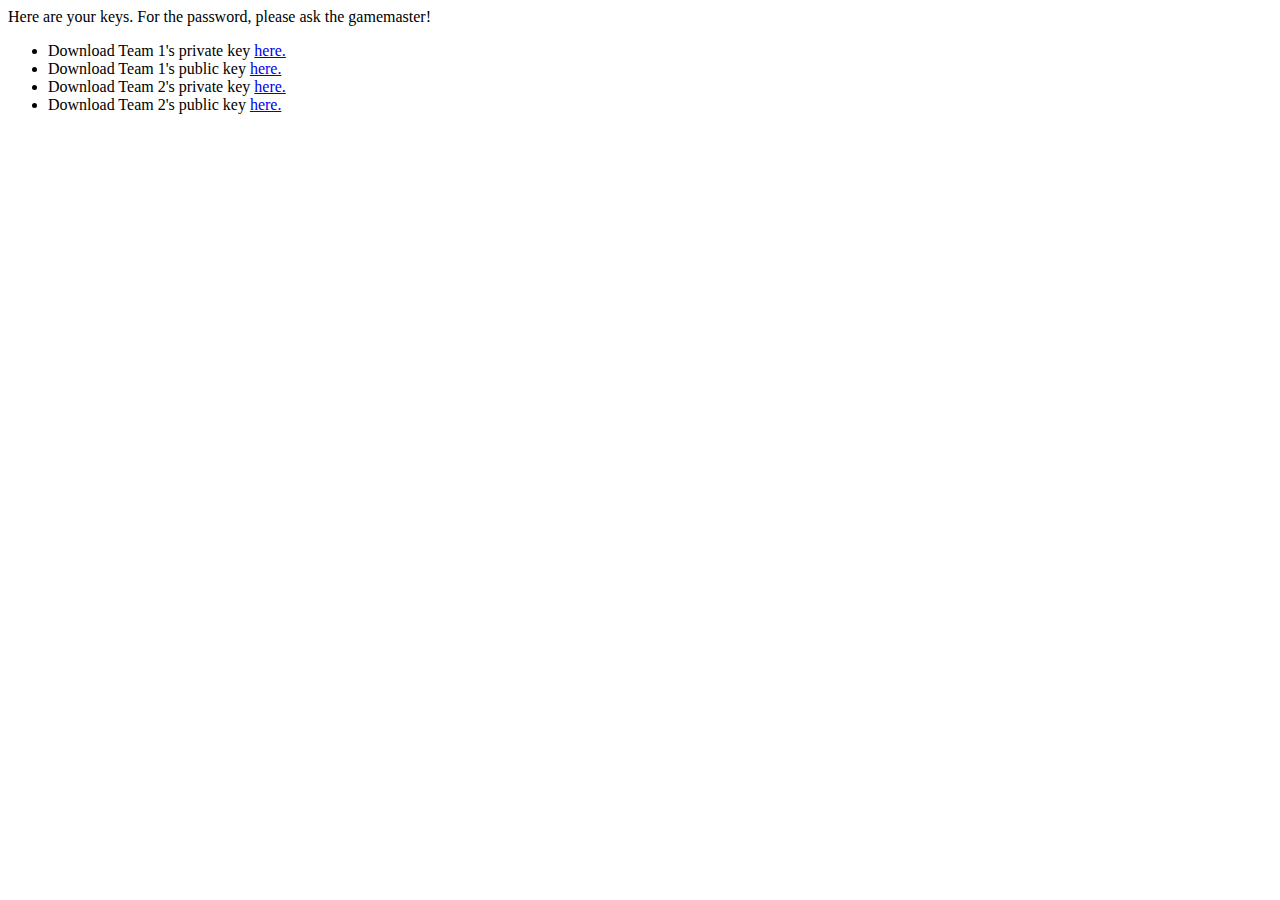
<file: template/koth_sb/appcode/template/keys/index.html>
<html>
    Here are your keys. For the password, please ask the gamemaster!
    <ul>
        <li>Download Team 1's private key <a href="./team1-key.7z">here.</a></li>
        <li>Download Team 1's public key <a href="./team1-key.pub">here.</a></li>
        <li>Download Team 2's private key <a href="./team2-key.7z">here.</a></li>
        <li>Download Team 2's public key <a href="./team2-key.pub">here.</a></li>
    </ul>
</html>
</file>
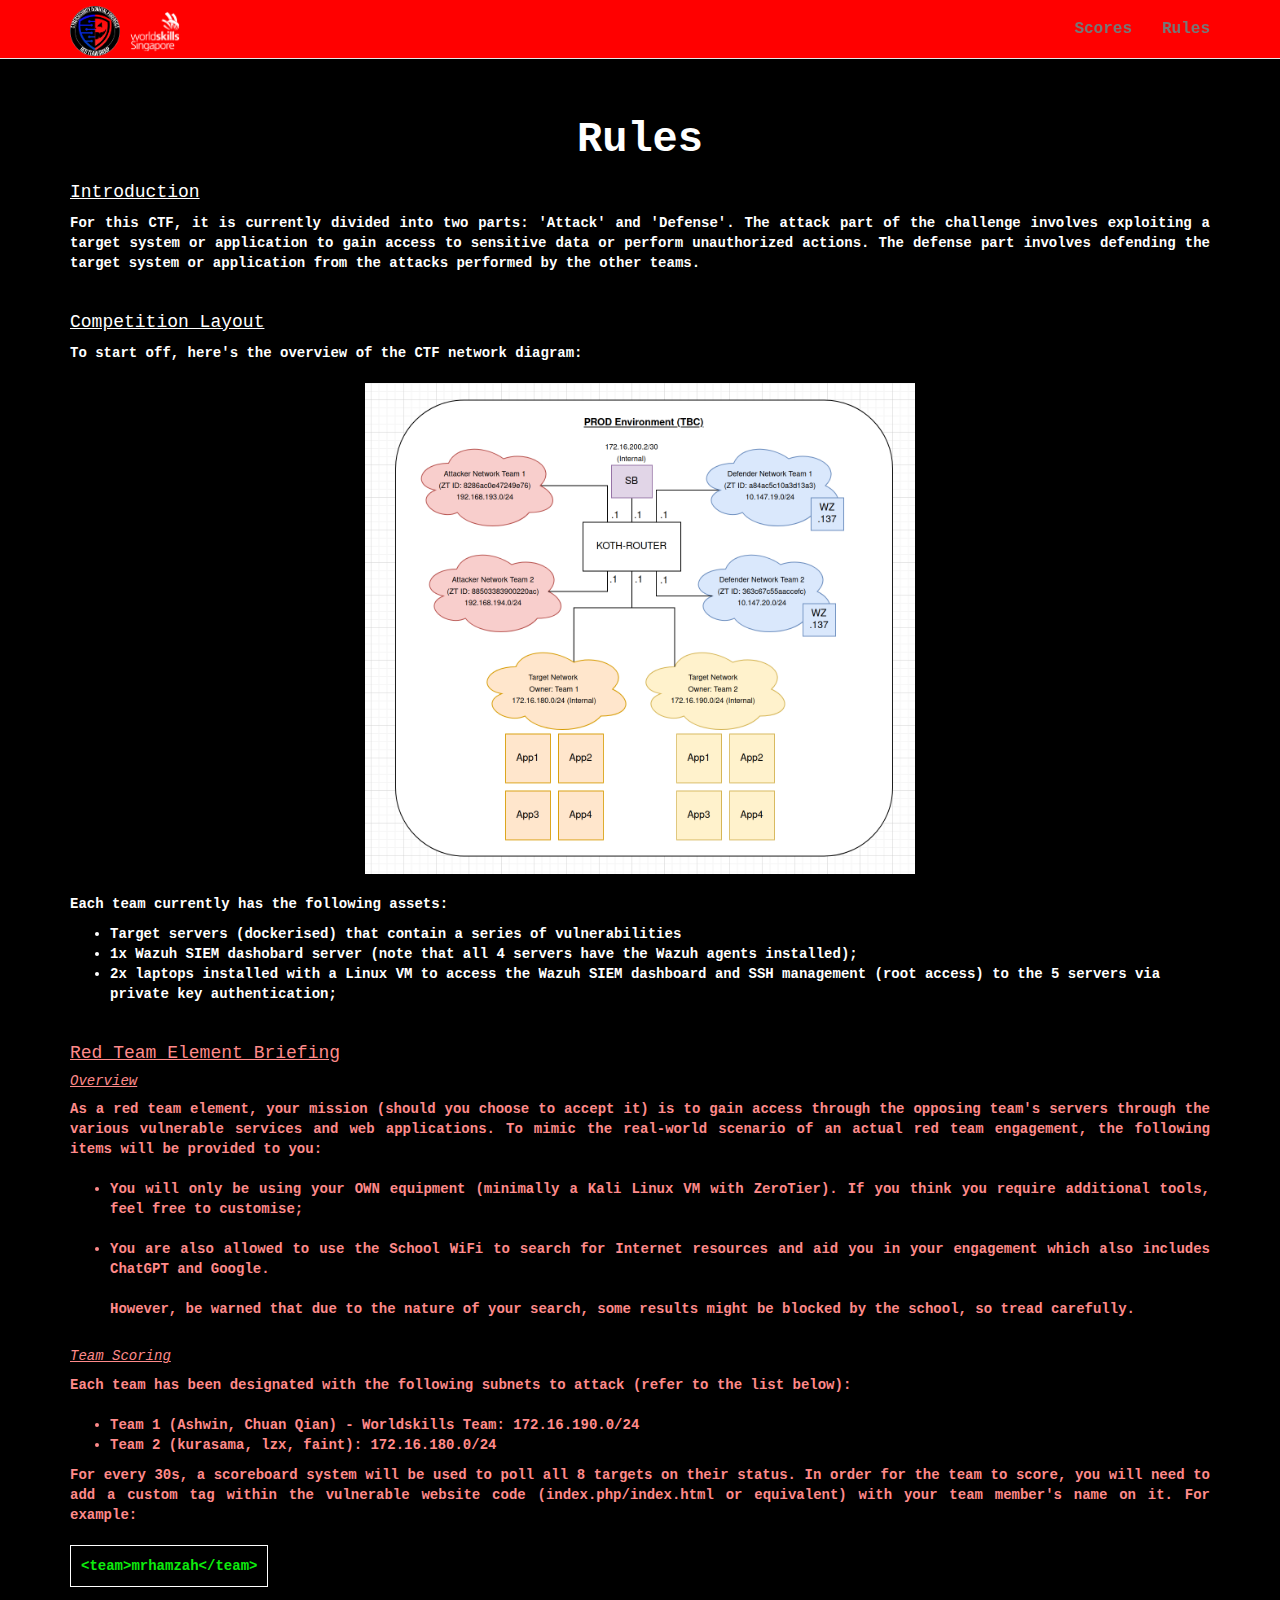
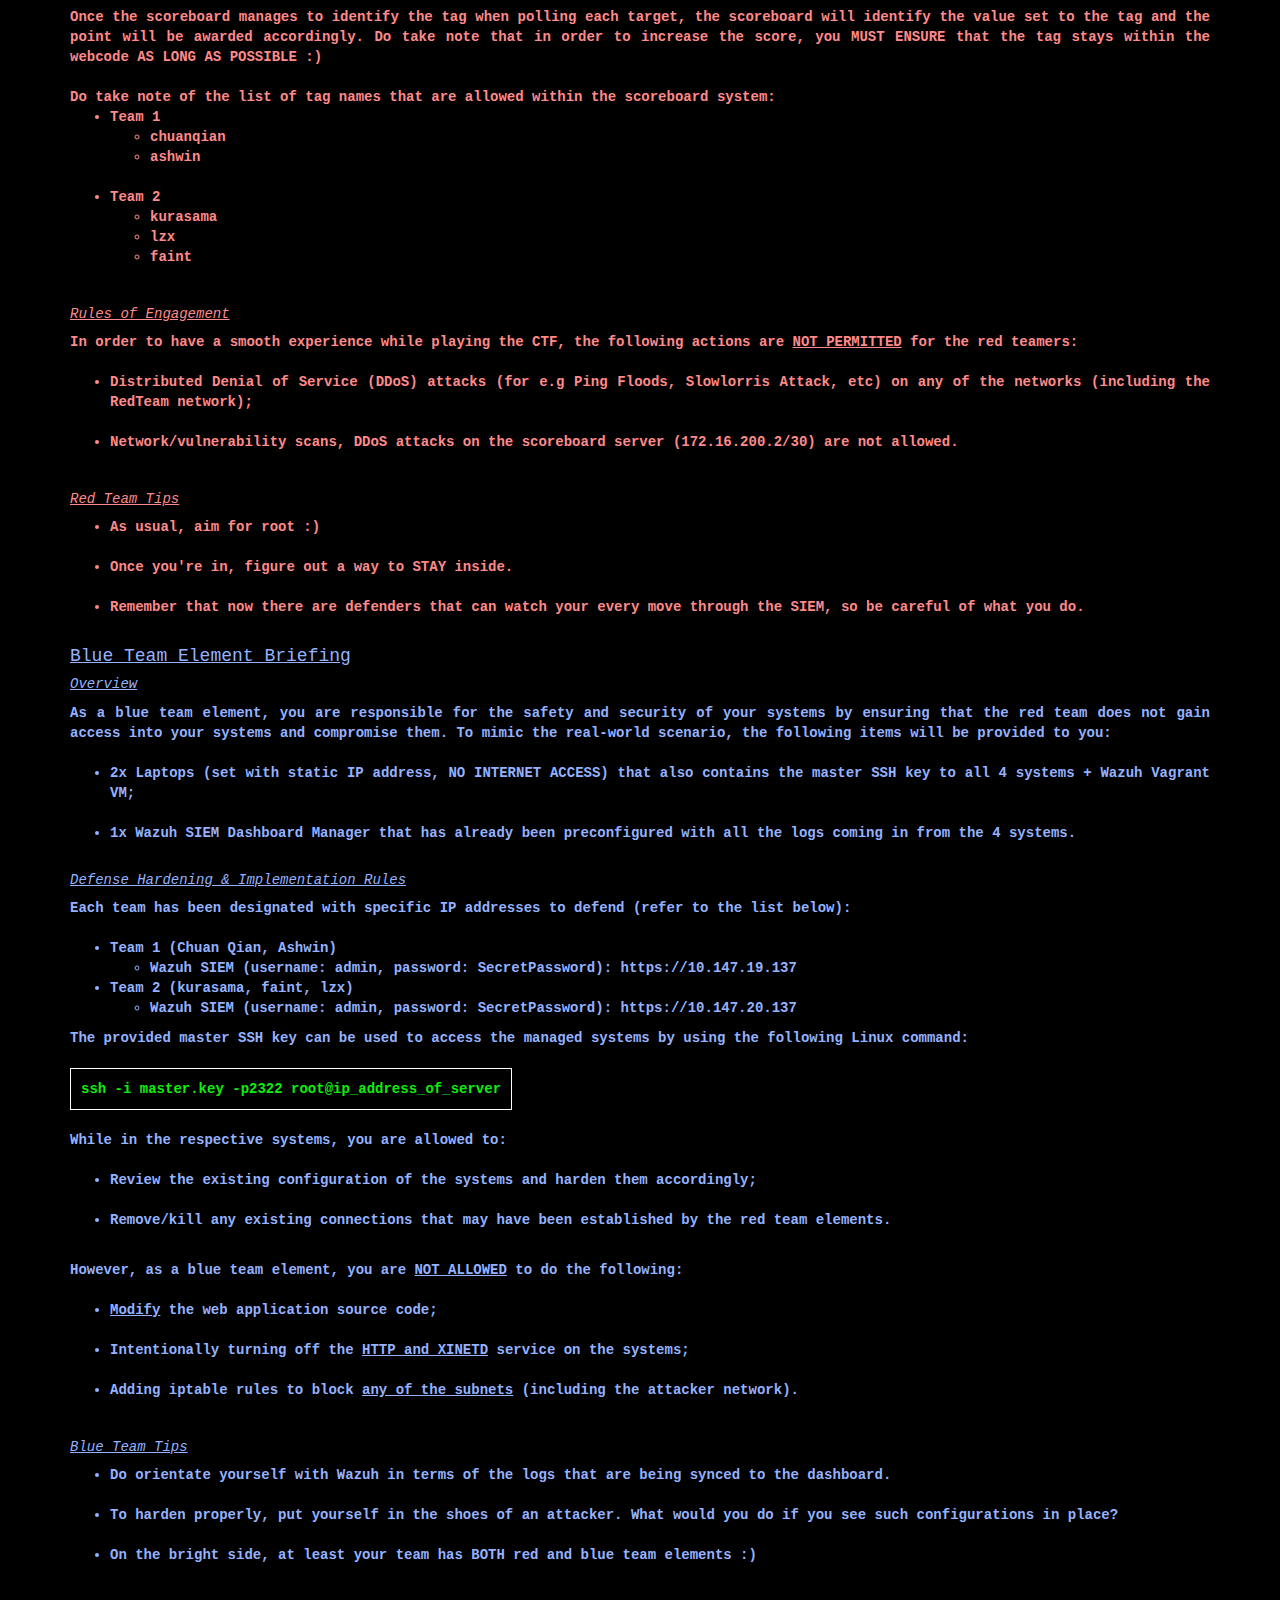
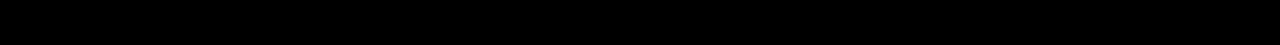
<file: template/koth_sb/appcode/template/rules.html>
<html>

<head>
	<meta http-equiv="Content-Language" content="en-us">
	<meta http-equiv="Content-Type" content="text/html; charset=windows-1252">
	<meta http-equiv="refresh" content="30" />
	<title>WSS Day 3 CTF</title>
	<!-- Bootstrap Core CSS -->
	<link href="css/bootstrap.min.css" rel="stylesheet">

	<!-- Custom CSS -->
	<link href="css/propane.css" rel="stylesheet">

	<link href="font-awesome/css/font-awesome.min.css" rel="stylesheet" type="text/css">
	<link href="https://fonts.googleapis.com/css?family=Lato:300,400,700,300italic,400italic,700italic" rel="stylesheet" type="text/css">

	<!-- HTML5 Shim and Respond.js IE8 support of HTML5 elements and media queries -->
	<!-- WARNING: Respond.js doesn't work if you view the page via file:// -->
	<!--[if lt IE 9]>
			<script src="https://oss.maxcdn.com/libs/html5shiv/3.7.0/html5shiv.js"></script>
			<script src="https://oss.maxcdn.com/libs/respond.js/1.4.2/respond.min.js"></script>
	<![endif]-->
</head>
<body>
	<!-- Navigation -->
	<nav class="navbar navbar-default navbar-fixed-top topnav" role="navigation">
		<div class="container topnav">
			<!-- Brand and toggle get grouped for better mobile display -->
			<div class="navbar-header">
				<button type="button" class="navbar-toggle" data-toggle="collapse" data-target="#bs-example-navbar-collapse-1">
	                    <span class="sr-only">Toggle navigation</span>
	                    <span class="icon-bar"></span>
	                    <span class="icon-bar"></span>
	                    <span class="icon-bar"></span>
	                </button>
				<a class="navbar-brand topnav" href="#">
					<div class="icon-div-1">
					<img src="./images/cdf-redteam.png" width="50px" height="50px" class="img-responsive">
					</div>
					<div class="icon-div-1">
						<img src="./images/logo-wss.png" width="50px" height="50px" class="img-responsive">
						</div>
				</a>
			</div>
			<!-- Collect the nav links, forms, and other content for toggling -->
			<div class="collapse navbar-collapse" id="bs-example-navbar-collapse-1">
				<ul class="nav navbar-nav navbar-right">
					<li>
						<a href="index.html">Scores</a>
					</li>
					<li>
						<a href="rules.html">Rules</a>
					</li>
				</ul>
			</div>
			<!-- /.navbar-collapse -->
		</div>
		<!-- /.container -->
	</nav>


	<div class="intro-header">
		<div class="container">
			<div class="row">
				<div class="col-lg-12">
					<div class="intro-message">
						<h1>Rules</h1>
					</div>
				</div>
			</div>
			
			<b><u><h4>Introduction</h4></u></b>
			<p align="justify">
			For this CTF, it is currently divided into two parts: 'Attack' and 'Defense'. The attack part of the challenge involves exploiting a target system or application to gain access to sensitive data or perform unauthorized actions. The defense part involves defending the target system or application from the attacks performed by the other teams.
			</p>
			<br>
			<b><u><h4>Competition Layout</h4></u></b>
			<p align="justify">
			To start off, here's the overview of the CTF network diagram:<br><br>
			<img src="./images/koth-ctf-netdiagram.png" width="550px" height="770px" class="img-responsive center-block">
			<br>
			Each team currently has the following assets:
			<br>
			<ul>
				<li>Target servers (dockerised) that contain a series of vulnerabilities</li>
				<li>1x Wazuh SIEM dashobard server (note that all 4 servers have the Wazuh agents installed);</li>
				<li>2x laptops installed with a Linux VM to access the Wazuh SIEM dashboard and SSH management (root access) to the 5 servers via private key authentication; </li>
			</ul>
			<br>
			<div class="red-team-briefing">
			<b><u><h4>Red Team Element Briefing</h4></u></b>
			<h5><u><i>Overview</i></u></h5>
			<p align="justify"></p>
			As a red team element, your mission (should you choose to accept it) is to gain access through the opposing team's servers through the various vulnerable services and web applications. To mimic the real-world scenario of an actual red team engagement, the following items will be provided to you:
			<br><br>
			<ul>
				<li>You will only be using your OWN equipment (minimally a Kali Linux VM with ZeroTier). If you think you require additional tools, feel free to customise;</li><br>
				<li>You are also allowed to use the School WiFi to search for Internet resources and aid you in your engagement which also includes ChatGPT and Google. <br><br>However, be warned that due to the nature of your search, some results might be blocked by the school, so tread carefully.</li><br>
			</ul>
			<h5><i><u>Team Scoring</u></i></h5>
			Each team has been designated with the following subnets to attack (refer to the list below):<br><br>
			<ul>
				<li>Team 1 (Ashwin, Chuan Qian) - Worldskills Team: 172.16.190.0/24</li>
				<li>Team 2 (kurasama, lzx, faint): 172.16.180.0/24</li>
			</ul>
			For every 30s, a scoreboard system will be used to poll all 8 targets on their status. In order for the team to score, you will need to add a custom tag within the vulnerable website code (index.php/index.html or equivalent) with your team member's name on it. For example:
			<br>
			<br>
			<div class="codeblock">
			&lt;team&gt;mrhamzah&lt;/team&gt;
			</div>
			<br>
			<br>
			Once the scoreboard manages to identify the tag when polling each target, the scoreboard will identify the value set to the tag and the point will be awarded accordingly. Do take note that in order to increase the score, you MUST ENSURE that the tag stays within the webcode AS LONG AS POSSIBLE :)
			<br>
			<br>Do take note of the list of tag names that are allowed within the scoreboard system:<br>
			<ul>
				<li>Team 1</li>
				<ul>
					<li>chuanqian</li>
					<li>ashwin</li>
				</ul><br>
				<li>Team 2</li>
				<ul>
					<li>kurasama</li>
					<li>lzx</li>
					<li>faint</li>
				</ul>
			</ul>
			<br>
			<h5><i><u>Rules of Engagement</u></i></h5>
			In order to have a smooth experience while playing the CTF, the following actions are <b><u>NOT PERMITTED</u></b> for the red teamers:<br><br>
			<ul>
				<li>Distributed Denial of Service (DDoS) attacks (for e.g Ping Floods, Slowlorris Attack, etc) on any of the networks (including the RedTeam network);</li><br>
				<li> Network/vulnerability scans, DDoS attacks on the scoreboard server (172.16.200.2/30) are not allowed.</li>
			</ul>
			</p>
			<br>
			<h5><i><u>Red Team Tips</u></i></h5>
			<ul>
				<li>As usual, aim for root :)</li><br>
				<li>Once you're in, figure out a way to STAY inside.</li><br>
				<li>Remember that now there are defenders that can watch your every move through the SIEM, so be careful of what you do.</li><br>
			</ul>
		</div>

			<div class="blue-team-briefing">
			<b><u><h4>Blue Team Element Briefing</h4></u></b>
			<p align="justify">
			<h5><u><i>Overview</i></u></h5>
			As a blue team element, you are responsible for the safety and security of your systems by ensuring that the red team does not gain access into your systems and compromise them. To mimic the real-world scenario, the following items will be provided to you:
			<ul><br>
				<li>2x Laptops (set with static IP address, NO INTERNET ACCESS) that also contains the master SSH key to all 4 systems + Wazuh Vagrant VM;</li><br>
				<li>1x Wazuh SIEM Dashboard Manager that has already been preconfigured with all the logs coming in from the 4 systems.</li><br>
			</ul>
			<h5><u><i>Defense Hardening & Implementation Rules</i></u></h5>
			Each team has been designated with specific IP addresses to defend (refer to the list below):<br><br>
			<ul>
				<li>Team 1 (Chuan Qian, Ashwin)
					<ul>
						<li>Wazuh SIEM (username: admin, password: SecretPassword): https://10.147.19.137</li>
					</ul>
				</li>
				<li>Team 2 (kurasama, faint, lzx)
					<ul>
						<li>Wazuh SIEM (username: admin, password: SecretPassword): https://10.147.20.137</li>
					</ul>
				</li>
			</ul>
			The provided master SSH key can be used to access the managed systems by using the following Linux command:
			<br><br>
			<div class="codeblock">
				ssh -i master.key -p2322 root@ip_address_of_server
			</div>
			<br><br>
			While in the respective systems, you are allowed to:
			<ul><br>
				<li>Review the existing configuration of the systems and harden them accordingly; </li><br>
				<li>Remove/kill any existing connections that may have been established by the red team elements. </li><br>
			</ul>
			However, as a blue team element, you are <b><u>NOT ALLOWED</u></b> to do the following:
			<ul><br>
				<li><b><u>Modify</u></b> the web application source code;</li><br>
				<li>Intentionally turning off the <b><u>HTTP and XINETD</u></b> service on the systems;</li><br>
				<li>Adding iptable rules to block <b><u>any of the subnets</u></b> (including the attacker network).</li>
			</ul>
			<br>
		<h5><i><u>Blue Team Tips</u></i></h5>
		<ul>
			<li>Do orientate yourself with Wazuh in terms of the logs that are being synced to the dashboard.</li><br>
			<li>To harden properly, put yourself in the shoes of an attacker. What would you do if you see such configurations in place?</li><br>
			<li>On the bright side, at least your team has BOTH red and blue team elements :)</li><br>
		</ul>
			</p>
			
		</div>

		</div>

	</div>

	<!-- jQuery -->
	<script src="js/jquery.js"></script>

	<!-- Bootstrap Core JavaScript -->
	<script src="js/bootstrap.min.js"></script>


</body>

</html>
</file>
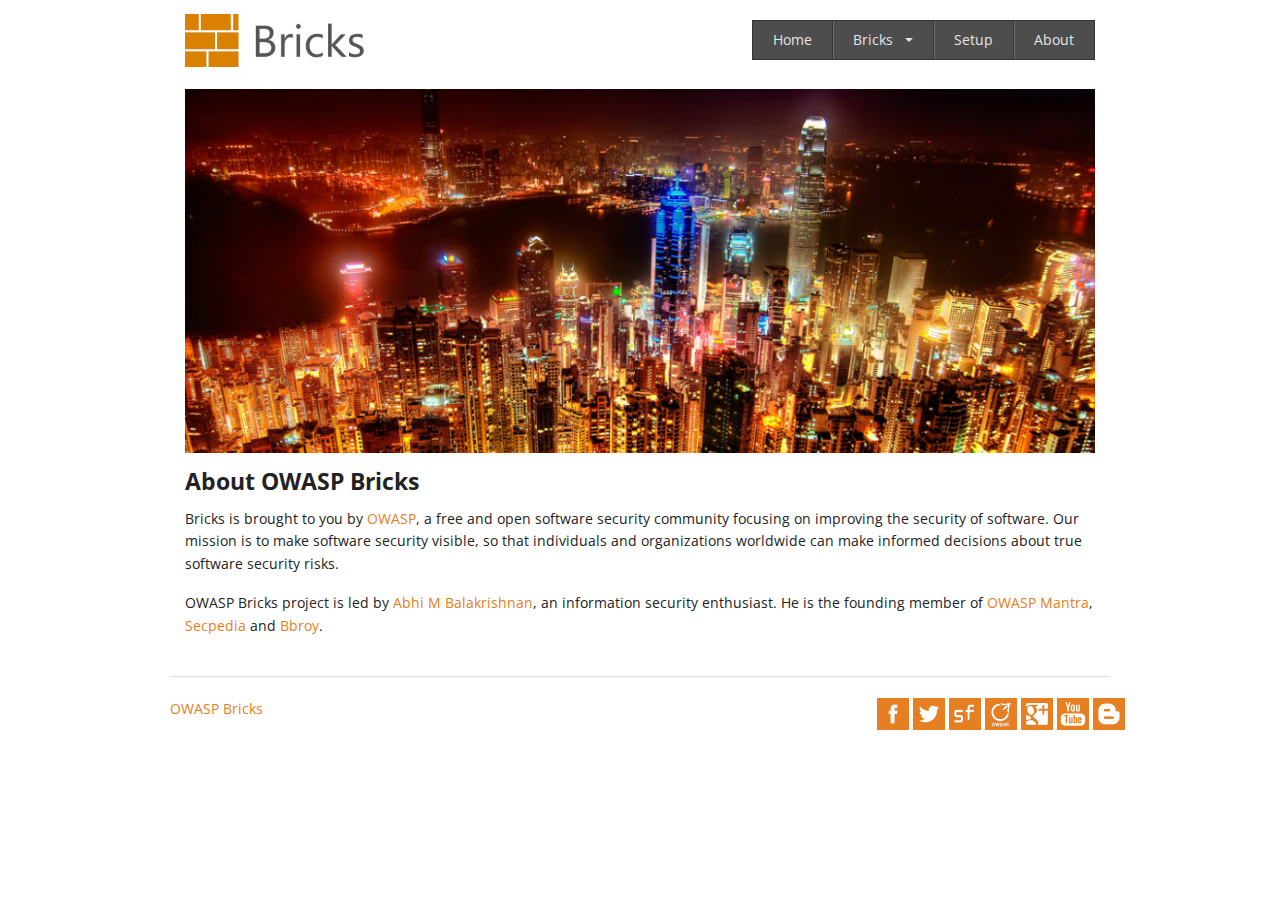
<file: template/assets/targets/example/appcode/bricks/about.html>
<!DOCTYPE html>
<!--[if lt IE 7]> <html class="no-js lt-ie9 lt-ie8 lt-ie7" lang="en"> <![endif]-->
<!--[if IE 7]>    <html class="no-js lt-ie9 lt-ie8" lang="en"> <![endif]-->
<!--[if IE 8]>    <html class="no-js lt-ie9" lang="en"> <![endif]-->
<!--[if gt IE 8]><!--> <html class="no-js" lang="en"> <!--<![endif]-->
<head>
  <meta charset="utf-8" />
  <meta name="viewport" content="width=device-width" />
  <title>About OWASP Bricks</title>  
  <!-- Included CSS Files (Uncompressed) -->
  <!--
  <link rel="stylesheet" href="stylesheets/foundation.css">
  -->  
  <!-- Included CSS Files (Compressed) -->
  <link rel="stylesheet" href="stylesheets/foundation.min.css">
  <link rel="icon" href="favicon.ico" type="image/x-icon">
  <link rel="stylesheet" href="stylesheets/app.css">
  <script src="javascripts/modernizr.foundation.js"></script>
  <!-- IE Fix for HTML5 Tags -->
  <!--[if lt IE 9]>
    <script src="http://html5shiv.googlecode.com/svn/trunk/html5.js"></script>
  <![endif]-->
<link href='http://fonts.googleapis.com/css?family=Open+Sans' rel='stylesheet' type='text/css'></head>
<body>
  <!-- Header and Nav -->

  <div class="row">
    <div class="three columns">
      <h1><a href="index.php"><img src="images/bricks.jpg" /></a></h1>
    </div>
    <div class="nine columns">
      <ul class="nav-bar right">
        <li><a href="index.php">Home</a></li>
		<li class="has-flyout">
			<a href="bricks.html">Bricks</a>
			<a href="bricks.html" class="flyout-toggle"><span> </span></a>
			<ul class="flyout">
			<li><a href="login-pages.html">Login pages</a></li>
			<li><a href="file-upload-pages.html">File Upload pages</a></li>
			<li><a href="content-pages.html">Content pages</a></li>
			</ul>
		</li>
        <li><a href="config/">Setup</a></li>
        <li><a href="about.html">About</a></li>
      </ul>
    </div>
  </div>

  
  
  <div class="row">
    <div class="twelve columns">
      <a href="http://www.flickr.com/photos/sprengben/4315145017/" target="_blank"><img src="images/123.png" /></a>
    </div>
  </div>
  
  
  <!-- End Header and Nav -->
  <div class="row"> 
  <div class="twelve columns">
  <h4>About OWASP Bricks</h4>
  <p>
Bricks is brought to you by <a href="https://www.owasp.org/" target="_blank">OWASP</a>, a free and open software security community focusing on improving the security of software. Our mission is to make software security visible, so that individuals and organizations worldwide can make informed decisions about true software security risks.<br/>
  </p>
  <p>OWASP Bricks project is led by <a href="https://plus.google.com/101236313192640343154?rel=author" target="_blank">Abhi M Balakrishnan</a>, an information security enthusiast. He is the founding member of <a href="http://www.getmantra.com/" target="_blank">OWASP Mantra</a>, <a href="http://secpedia.net/wiki/Main_Page" target="_blank">Secpedia</a> and <a href="http://www.bbroy.com/" target="_blank">Bbroy</a>.
  
  </p>
	</div>
  
  <!-- Footer -->

  <footer class="row">
    <div class="twelve columns">
      <hr />
      <div class="row">
        <div class="six columns">
          <p><a href="http://sechow.com/bricks/" target="_blank">OWASP Bricks</p>
        </div>
        <div class="right">
           <a href="http://www.facebook.com/OWASPBricks" target="_blank"><img src="images/Facebook.png"/></a>&nbsp;<a href="https://twitter.com/OWASPBricks" target="_blank"><img src="images/Twitter.png"/></a>&nbsp;<a href="https://sourceforge.net/p/owaspbricks/" target="_blank"><img src="images/Sourceforge.png"/></a>&nbsp;<a href="https://www.owasp.org/index.php/OWASP_Bricks" target="_blank"><img src="images/owasp.png"/></a>&nbsp;<a href="http://gplus.to/OWASPBricks" target="_blank"><img src="images/Google+.png"/></a>&nbsp;<a href="https://www.youtube.com/OWASPBricks" target="_blank"><img src="images/YouTube.png"/></a>&nbsp;<a href="http://owaspbricks.blogspot.com/" target="_blank"><img src="images/Blogger.png"/></a>
		</div>
      </div>
    </div>
  </footer>
  
	
	
	
  </div>

  
  
  <!-- Included JS Files (Uncompressed) -->
  <!--
  
  <script src="javascripts/jquery.js"></script>
  
  <script src="javascripts/jquery.foundation.mediaQueryToggle.js"></script>
  
  <script src="javascripts/jquery.foundation.forms.js"></script>
  
  <script src="javascripts/jquery.foundation.reveal.js"></script>
  
  <script src="javascripts/jquery.foundation.orbit.js"></script>
  
  <script src="javascripts/jquery.foundation.navigation.js"></script>
  
  <script src="javascripts/jquery.foundation.buttons.js"></script>
  
  <script src="javascripts/jquery.foundation.tabs.js"></script>
  
  <script src="javascripts/jquery.foundation.tooltips.js"></script>
  
  <script src="javascripts/jquery.foundation.accordion.js"></script>
  
  <script src="javascripts/jquery.placeholder.js"></script>
  
  <script src="javascripts/jquery.foundation.alerts.js"></script>
  
  <script src="javascripts/jquery.foundation.topbar.js"></script>
  
  <script src="javascripts/jquery.foundation.joyride.js"></script>
  
  <script src="javascripts/jquery.foundation.clearing.js"></script>
  
  <script src="javascripts/jquery.foundation.magellan.js"></script>
  
  -->
  
  <!-- Included JS Files (Compressed) -->
  <script src="javascripts/jquery.js"></script>
  <script src="javascripts/foundation.min.js"></script>
  
  <!-- Initialize JS Plugins -->
  <script src="javascripts/app.js"></script>
  
</body>
</html>
</file>
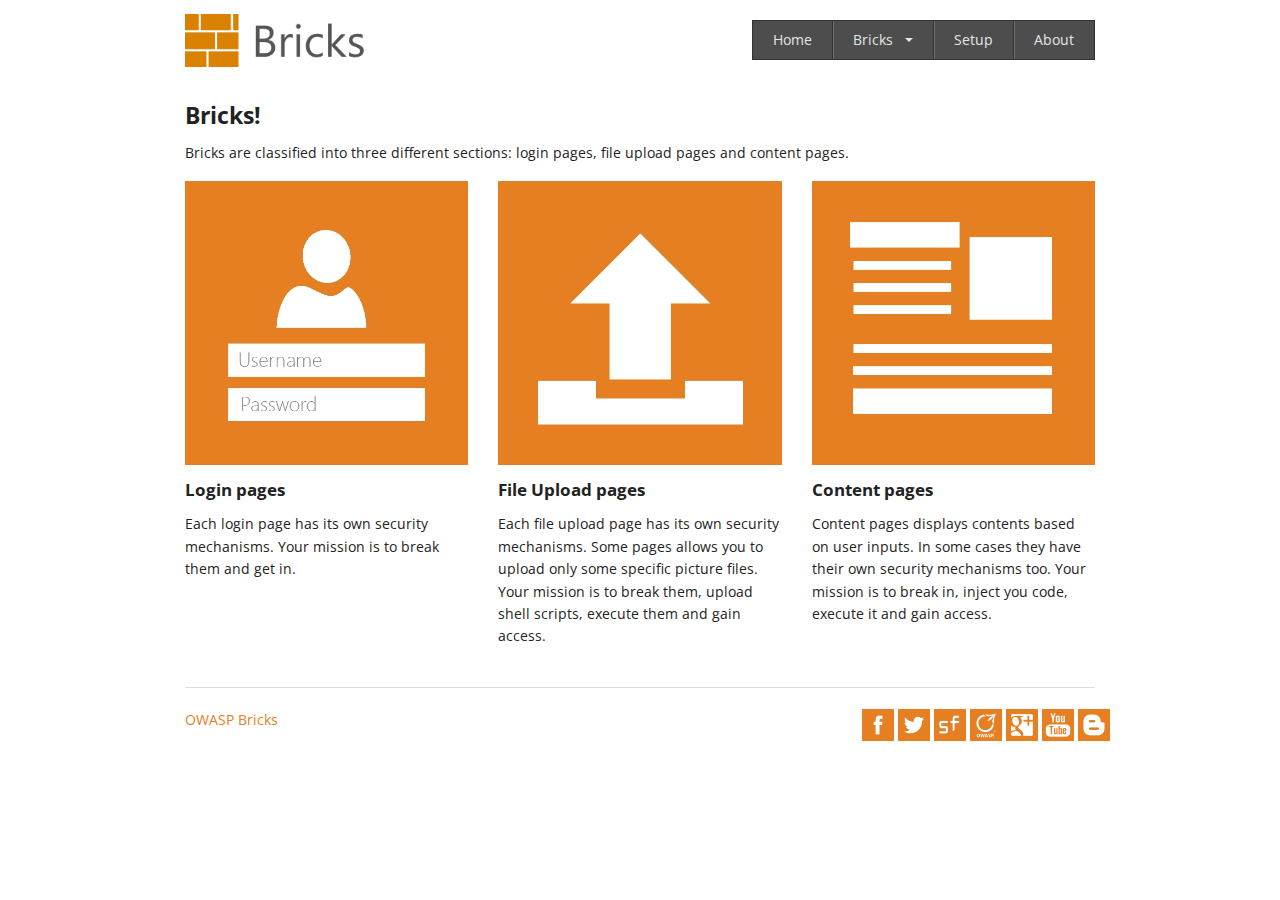
<file: template/assets/targets/example/appcode/bricks/bricks.html>
<!DOCTYPE html>
<!--[if lt IE 7]> <html class="no-js lt-ie9 lt-ie8 lt-ie7" lang="en"> <![endif]-->
<!--[if IE 7]>    <html class="no-js lt-ie9 lt-ie8" lang="en"> <![endif]-->
<!--[if IE 8]>    <html class="no-js lt-ie9" lang="en"> <![endif]-->
<!--[if gt IE 8]><!--> <html class="no-js" lang="en"> <!--<![endif]-->
<head>
  <meta charset="utf-8" />
  <meta name="viewport" content="width=device-width" />
  <title>Break the Bricks</title>  
  <!-- Included CSS Files (Uncompressed) -->
  <!--
  <link rel="stylesheet" href="stylesheets/foundation.css">
  -->  
  <!-- Included CSS Files (Compressed) -->
  <link rel="stylesheet" href="stylesheets/foundation.min.css">
  <link rel="stylesheet" href="stylesheets/app.css">
  <link rel="icon" href="favicon.ico" type="image/x-icon">
  <script src="javascripts/modernizr.foundation.js"></script>
  <!-- IE Fix for HTML5 Tags -->
  <!--[if lt IE 9]>
    <script src="http://html5shiv.googlecode.com/svn/trunk/html5.js"></script>
  <![endif]-->
<link href='http://fonts.googleapis.com/css?family=Open+Sans' rel='stylesheet' type='text/css'></head>
<body>
  <!-- Header and Nav -->

  <div class="row">
    <div class="three columns">
      <h1><a href="index.php"><img src="images/bricks.jpg" /></a></h1>
    </div>
    <div class="nine columns">
      <ul class="nav-bar right">
        <li><a href="index.php">Home</a></li>
		<li class="has-flyout">
			<a href="bricks.html">Bricks</a>
			<a href="bricks.html" class="flyout-toggle"><span> </span></a>
			<ul class="flyout">
			<li><a href="login-pages.html">Login pages</a></li>
			<li><a href="file-upload-pages.html">File Upload pages</a></li>
			<li><a href="content-pages.html">Content pages</a></li>
			</ul>
		</li>
        <li><a href="config/">Setup</a></li>
        <li><a href="about.html">About</a></li>
      </ul>
    </div>
  </div>

  <!-- End Header and Nav -->
  
   <div class="row">
    <div class="twelve columns">
      <h4>Bricks!</h4>
	  <p>Bricks are classified into three different sections: login pages, file upload pages and content pages.
	  </p>
    </div>
  </div>
  
  
  <div class="row"> 
	<div class="four columns">
<a href="login-pages.html"><img src="images/login.jpg"/></a>
	  <h5>Login pages</h5>
  <p>Each login page has its own security mechanisms. Your mission is to break them and get in.<br/>
  </p>
    </div>
	<div class="four columns">
<a href="file-upload-pages.html"><img src="images/upload.jpg"/></a>
	<h5>File Upload pages</h5>
  <p>Each file upload page has its own security mechanisms. Some pages allows you to upload only some specific picture files. Your mission is to break them, upload shell scripts, execute them and gain access.<br/>
  </p>
    </div>
	<div class="four columns">
<a href="content-pages.html"><img src="images/content.jpg"/></a>
	<h5>Content pages</h5>
  <p>Content pages displays contents based on user inputs. In some cases they have their own security mechanisms too. Your mission is to break in, inject you code, execute it and gain access.<br/>
  </p>
    </div>
   </div>
  
  <!-- Footer -->

  <footer class="row">
    <div class="twelve columns">
      <hr />
      <div class="row">
        <div class="six columns">
          <p><a href="http://sechow.com/bricks/" target="_blank">OWASP Bricks</p>
        </div>
        <div class="right">
           <a href="http://www.facebook.com/OWASPBricks" target="_blank"><img src="images/Facebook.png"/></a>&nbsp;<a href="https://twitter.com/OWASPBricks" target="_blank"><img src="images/Twitter.png"/></a>&nbsp;<a href="https://sourceforge.net/p/owaspbricks/" target="_blank"><img src="images/Sourceforge.png"/></a>&nbsp;<a href="https://www.owasp.org/index.php/OWASP_Bricks" target="_blank"><img src="images/owasp.png"/></a>&nbsp;<a href="http://gplus.to/OWASPBricks" target="_blank"><img src="images/Google+.png"/></a>&nbsp;<a href="https://www.youtube.com/OWASPBricks" target="_blank"><img src="images/YouTube.png"/></a>&nbsp;<a href="http://owaspbricks.blogspot.com/" target="_blank"><img src="images/Blogger.png"/></a>
		</div>
      </div>
    </div>
  </footer>

  
	
	
	
  </div>

  
  
  <!-- Included JS Files (Uncompressed) -->
  <!--
  
  <script src="javascripts/jquery.js"></script>
  
  <script src="javascripts/jquery.foundation.mediaQueryToggle.js"></script>
  
  <script src="javascripts/jquery.foundation.forms.js"></script>
  
  <script src="javascripts/jquery.foundation.reveal.js"></script>
  
  <script src="javascripts/jquery.foundation.orbit.js"></script>
  
  <script src="javascripts/jquery.foundation.navigation.js"></script>
  
  <script src="javascripts/jquery.foundation.buttons.js"></script>
  
  <script src="javascripts/jquery.foundation.tabs.js"></script>
  
  <script src="javascripts/jquery.foundation.tooltips.js"></script>
  
  <script src="javascripts/jquery.foundation.accordion.js"></script>
  
  <script src="javascripts/jquery.placeholder.js"></script>
  
  <script src="javascripts/jquery.foundation.alerts.js"></script>
  
  <script src="javascripts/jquery.foundation.topbar.js"></script>
  
  <script src="javascripts/jquery.foundation.joyride.js"></script>
  
  <script src="javascripts/jquery.foundation.clearing.js"></script>
  
  <script src="javascripts/jquery.foundation.magellan.js"></script>
  
  -->
  
  <!-- Included JS Files (Compressed) -->
  <script src="javascripts/jquery.js"></script>
  <script src="javascripts/foundation.min.js"></script>
  
  <!-- Initialize JS Plugins -->
  <script src="javascripts/app.js"></script>
  
</body>
</html>
</file>
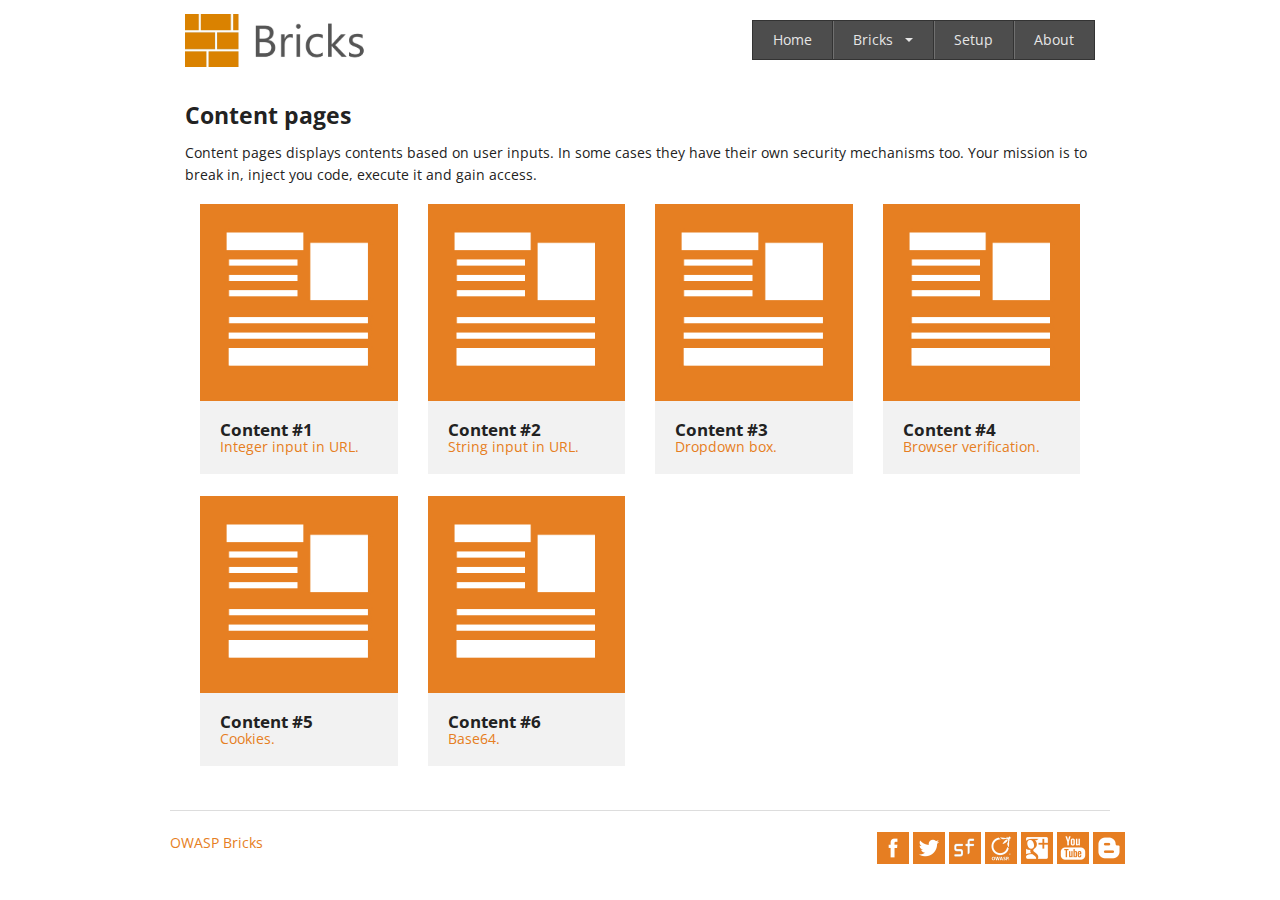
<file: template/assets/targets/example/appcode/bricks/content-pages.html>
<!DOCTYPE html>
<!--[if lt IE 7]> <html class="no-js lt-ie9 lt-ie8 lt-ie7" lang="en"> <![endif]-->
<!--[if IE 7]>    <html class="no-js lt-ie9 lt-ie8" lang="en"> <![endif]-->
<!--[if IE 8]>    <html class="no-js lt-ie9" lang="en"> <![endif]-->
<!--[if gt IE 8]><!--> <html class="no-js" lang="en"> <!--<![endif]-->
<head>
  <meta charset="utf-8" />
  <meta name="viewport" content="width=device-width" />
  <title>OWASP Bricks Content pages</title>  
  <!-- Included CSS Files (Uncompressed) -->
  <!--
  <link rel="stylesheet" href="stylesheets/foundation.css">
  -->  
  <!-- Included CSS Files (Compressed) -->
  <link rel="stylesheet" href="stylesheets/foundation.min.css">
  <link rel="stylesheet" href="stylesheets/app.css">
  <link rel="icon" href="favicon.ico" type="image/x-icon">
  <script src="javascripts/modernizr.foundation.js"></script>
  <!-- IE Fix for HTML5 Tags -->
  <!--[if lt IE 9]>
    <script src="http://html5shiv.googlecode.com/svn/trunk/html5.js"></script>
  <![endif]-->
<link href='http://fonts.googleapis.com/css?family=Open+Sans' rel='stylesheet' type='text/css'></head>
<body>
  <!-- Header and Nav -->

  <div class="row">
    <div class="three columns">
      <h1><a href="index.php"><img src="images/bricks.jpg" /></a></h1>
    </div>
    <div class="nine columns">
      <ul class="nav-bar right">
        <li><a href="index.php">Home</a></li>
		<li class="has-flyout">
			<a href="bricks.html">Bricks</a>
			<a href="bricks.html" class="flyout-toggle"><span> </span></a>
			<ul class="flyout">
			<li><a href="login-pages.html">Login pages</a></li>
			<li><a href="file-upload-pages.html">File Upload pages</a></li>
			<li><a href="content-pages.html">Content pages</a></li>
			</ul>
		</li>
        <li><a href="config/">Setup</a></li>
        <li><a href="about.html">About</a></li>
      </ul>
    </div>
  </div>

  <!-- End Header and Nav -->
  <div class="row"> 
  <div class="twelve columns">
  <h4>Content pages</h4>
  <p>Content pages displays contents based on user inputs. In some cases they have their own security mechanisms too. Your mission is to break in, inject you code, execute it and gain access.<br/>
  </p>
 <a href="content-1/"><div class="three columns"><img class="hide-for-small" src="images/content.jpg"/>
      <div class="panel">
        <h5>Content #1</h5>
        Integer input in URL.
      </div>
    </div>
    </a>
 <a href="content-2/"><div class="three columns"><img class="hide-for-small" src="images/content.jpg"/>
      <div class="panel">
        <h5>Content #2</h5>
		String input in URL.
      </div>
    </div>
    </a>
 <a href="content-3/"><div class="three columns"><img class="hide-for-small" src="images/content.jpg"/>
      <div class="panel">
        <h5>Content #3</h5>
		Dropdown box.
      </div>
    </div>
    </a>
 <a href="content-4/"><div class="three columns"><img class="hide-for-small" src="images/content.jpg"/>
      <div class="panel">
        <h5>Content #4</h5>
		Browser verification.
      </div>
    </div>
    </a>
 <a href="content-5/"><div class="three columns"><img class="hide-for-small" src="images/content.jpg"/>
      <div class="panel">
        <h5>Content #5</h5>
		Cookies.
      </div>
    </div>
    </a>
 <a href="content-6/"><div class="three columns"><img class="hide-for-small" src="images/content.jpg"/>
      <div class="panel">
        <h5>Content #6</h5>
		Base64.
      </div>
    </div>
    </a>
	</div>
  
  <!-- Footer -->

  <footer class="row">
    <div class="twelve columns">
      <hr />
      <div class="row">
        <div class="six columns">
          <p><a href="http://sechow.com/bricks/" target="_blank">OWASP Bricks</p>
        </div>
        <div class="right">
           <a href="http://www.facebook.com/OWASPBricks" target="_blank"><img src="images/Facebook.png"/></a>&nbsp;<a href="https://twitter.com/OWASPBricks" target="_blank"><img src="images/Twitter.png"/></a>&nbsp;<a href="https://sourceforge.net/p/owaspbricks/" target="_blank"><img src="images/Sourceforge.png"/></a>&nbsp;<a href="https://www.owasp.org/index.php/OWASP_Bricks" target="_blank"><img src="images/owasp.png"/></a>&nbsp;<a href="http://gplus.to/OWASPBricks" target="_blank"><img src="images/Google+.png"/></a>&nbsp;<a href="https://www.youtube.com/OWASPBricks" target="_blank"><img src="images/YouTube.png"/></a>&nbsp;<a href="http://owaspbricks.blogspot.com/" target="_blank"><img src="images/Blogger.png"/></a>
		</div>
      </div>
    </div>
  </footer>
  
	
	
	
  </div>

  
  
  <!-- Included JS Files (Uncompressed) -->
  <!--
  
  <script src="javascripts/jquery.js"></script>
  
  <script src="javascripts/jquery.foundation.mediaQueryToggle.js"></script>
  
  <script src="javascripts/jquery.foundation.forms.js"></script>
  
  <script src="javascripts/jquery.foundation.reveal.js"></script>
  
  <script src="javascripts/jquery.foundation.orbit.js"></script>
  
  <script src="javascripts/jquery.foundation.navigation.js"></script>
  
  <script src="javascripts/jquery.foundation.buttons.js"></script>
  
  <script src="javascripts/jquery.foundation.tabs.js"></script>
  
  <script src="javascripts/jquery.foundation.tooltips.js"></script>
  
  <script src="javascripts/jquery.foundation.accordion.js"></script>
  
  <script src="javascripts/jquery.placeholder.js"></script>
  
  <script src="javascripts/jquery.foundation.alerts.js"></script>
  
  <script src="javascripts/jquery.foundation.topbar.js"></script>
  
  <script src="javascripts/jquery.foundation.joyride.js"></script>
  
  <script src="javascripts/jquery.foundation.clearing.js"></script>
  
  <script src="javascripts/jquery.foundation.magellan.js"></script>
  
  -->
  
  <!-- Included JS Files (Compressed) -->
  <script src="javascripts/jquery.js"></script>
  <script src="javascripts/foundation.min.js"></script>
  
  <!-- Initialize JS Plugins -->
  <script src="javascripts/app.js"></script>
  
</body>
</html>
</file>
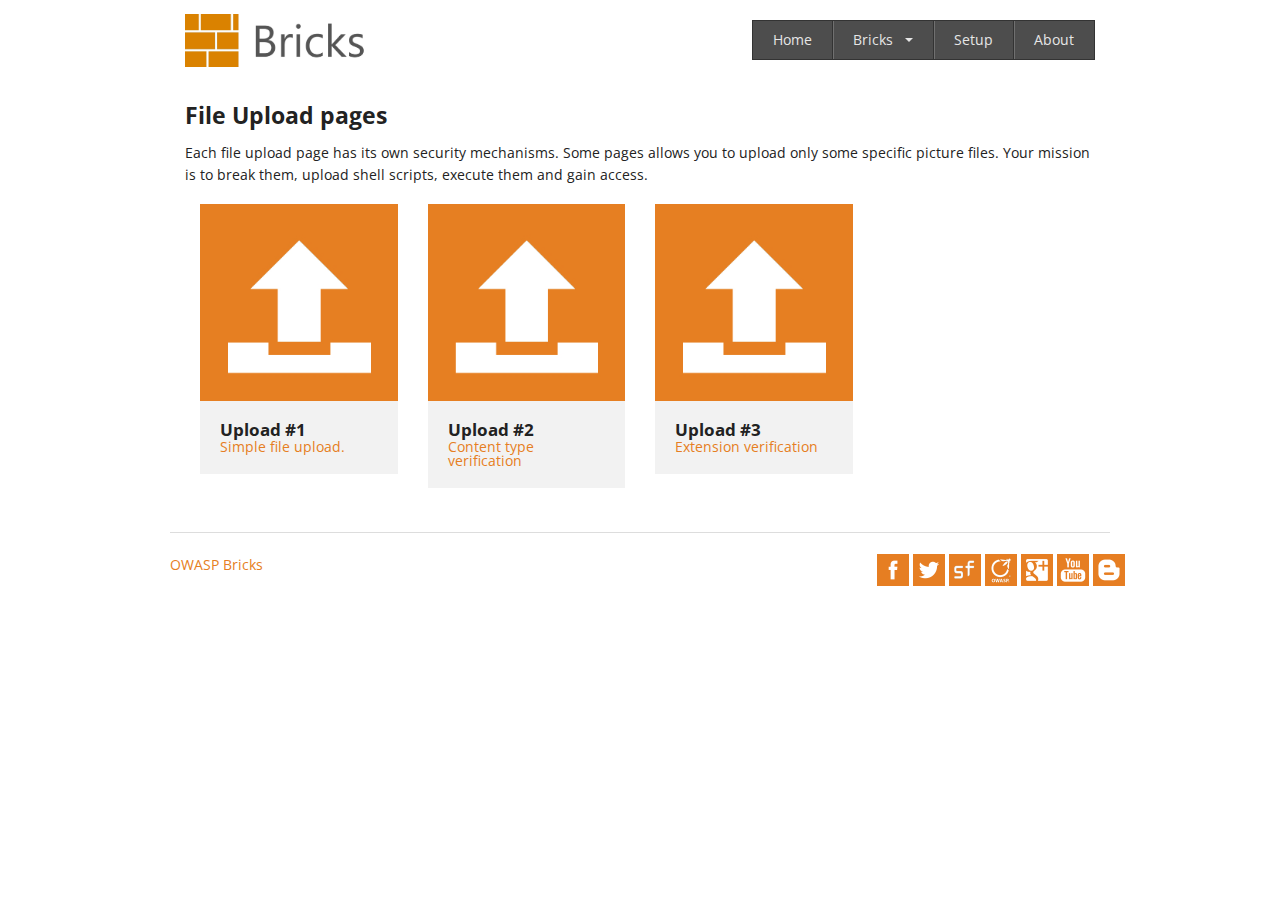
<file: template/assets/targets/example/appcode/bricks/file-upload-pages.html>
<!DOCTYPE html>
<!--[if lt IE 7]> <html class="no-js lt-ie9 lt-ie8 lt-ie7" lang="en"> <![endif]-->
<!--[if IE 7]>    <html class="no-js lt-ie9 lt-ie8" lang="en"> <![endif]-->
<!--[if IE 8]>    <html class="no-js lt-ie9" lang="en"> <![endif]-->
<!--[if gt IE 8]><!--> <html class="no-js" lang="en"> <!--<![endif]-->
<head>
  <meta charset="utf-8" />
  <meta name="viewport" content="width=device-width" />
  <title>OWASP Bricks File upload pages</title>  
  <!-- Included CSS Files (Uncompressed) -->
  <!--
  <link rel="stylesheet" href="stylesheets/foundation.css">
  -->  
  <!-- Included CSS Files (Compressed) -->
  <link rel="stylesheet" href="stylesheets/foundation.min.css">
  <link rel="stylesheet" href="stylesheets/app.css">
  <link rel="icon" href="favicon.ico" type="image/x-icon">
  <script src="javascripts/modernizr.foundation.js"></script>
  <!-- IE Fix for HTML5 Tags -->
  <!--[if lt IE 9]>
    <script src="http://html5shiv.googlecode.com/svn/trunk/html5.js"></script>
  <![endif]-->
<link href='http://fonts.googleapis.com/css?family=Open+Sans' rel='stylesheet' type='text/css'></head>
<body>
  <!-- Header and Nav -->

  <div class="row">
    <div class="three columns">
      <h1><a href="index.php"><img src="images/bricks.jpg" /></a></h1>
    </div>
    <div class="nine columns">
      <ul class="nav-bar right">
        <li><a href="index.php">Home</a></li>
		<li class="has-flyout">
			<a href="bricks.html">Bricks</a>
			<a href="bricks.html" class="flyout-toggle"><span> </span></a>
			<ul class="flyout">
			<li><a href="login-pages.html">Login pages</a></li>
			<li><a href="file-upload-pages.html">File Upload pages</a></li>
			<li><a href="content-pages.html">Content pages</a></li>
			</ul>
		</li>
        <li><a href="config/">Setup</a></li>
        <li><a href="about.html">About</a></li>
      </ul>
    </div>
  </div>

  <!-- End Header and Nav -->
  <div class="row"> 
  <div class="twelve columns">
  <h4>File Upload pages</h4>
  <p>Each file upload page has its own security mechanisms. Some pages allows you to upload only some specific picture files. Your mission is to break them, upload shell scripts, execute them and gain access.<br/>
  </p>
  <a href="upload-1/"><div class="three columns"><img class="hide-for-small" src="images/upload.jpg"/>
      <div class="panel">
        <h5>Upload #1</h5>
        Simple file upload.
      </div>
    </div>
    </a>
  <a href="upload-2/"><div class="three columns"><img class="hide-for-small" src="images/upload.jpg"/>
      <div class="panel">
        <h5>Upload #2</h5>
        Content type verification
      </div>
    </div>
    </a>
  <a href="upload-3/"><div class="three columns"><img class="hide-for-small" src="images/upload.jpg"/>
      <div class="panel">
        <h5>Upload #3</h5>
        Extension verification
      </div>
    </div>
    </a>
	</div>
  
  <!-- Footer -->

  <footer class="row">
    <div class="twelve columns">
      <hr />
      <div class="row">
        <div class="six columns">
          <p><a href="http://sechow.com/bricks/" target="_blank">OWASP Bricks</p>
        </div>
        <div class="right">
           <a href="http://www.facebook.com/OWASPBricks" target="_blank"><img src="images/Facebook.png"/></a>&nbsp;<a href="https://twitter.com/OWASPBricks" target="_blank"><img src="images/Twitter.png"/></a>&nbsp;<a href="https://sourceforge.net/p/owaspbricks/" target="_blank"><img src="images/Sourceforge.png"/></a>&nbsp;<a href="https://www.owasp.org/index.php/OWASP_Bricks" target="_blank"><img src="images/owasp.png"/></a>&nbsp;<a href="http://gplus.to/OWASPBricks" target="_blank"><img src="images/Google+.png"/></a>&nbsp;<a href="https://www.youtube.com/OWASPBricks" target="_blank"><img src="images/YouTube.png"/></a>&nbsp;<a href="http://owaspbricks.blogspot.com/" target="_blank"><img src="images/Blogger.png"/></a>
		</div>
      </div>
    </div>
  </footer>

  
	
	
	
  </div>

  
  
  <!-- Included JS Files (Uncompressed) -->
  <!--
  
  <script src="javascripts/jquery.js"></script>
  
  <script src="javascripts/jquery.foundation.mediaQueryToggle.js"></script>
  
  <script src="javascripts/jquery.foundation.forms.js"></script>
  
  <script src="javascripts/jquery.foundation.reveal.js"></script>
  
  <script src="javascripts/jquery.foundation.orbit.js"></script>
  
  <script src="javascripts/jquery.foundation.navigation.js"></script>
  
  <script src="javascripts/jquery.foundation.buttons.js"></script>
  
  <script src="javascripts/jquery.foundation.tabs.js"></script>
  
  <script src="javascripts/jquery.foundation.tooltips.js"></script>
  
  <script src="javascripts/jquery.foundation.accordion.js"></script>
  
  <script src="javascripts/jquery.placeholder.js"></script>
  
  <script src="javascripts/jquery.foundation.alerts.js"></script>
  
  <script src="javascripts/jquery.foundation.topbar.js"></script>
  
  <script src="javascripts/jquery.foundation.joyride.js"></script>
  
  <script src="javascripts/jquery.foundation.clearing.js"></script>
  
  <script src="javascripts/jquery.foundation.magellan.js"></script>
  
  -->
  
  <!-- Included JS Files (Compressed) -->
  <script src="javascripts/jquery.js"></script>
  <script src="javascripts/foundation.min.js"></script>
  
  <!-- Initialize JS Plugins -->
  <script src="javascripts/app.js"></script>
  
</body>
</html>
</file>
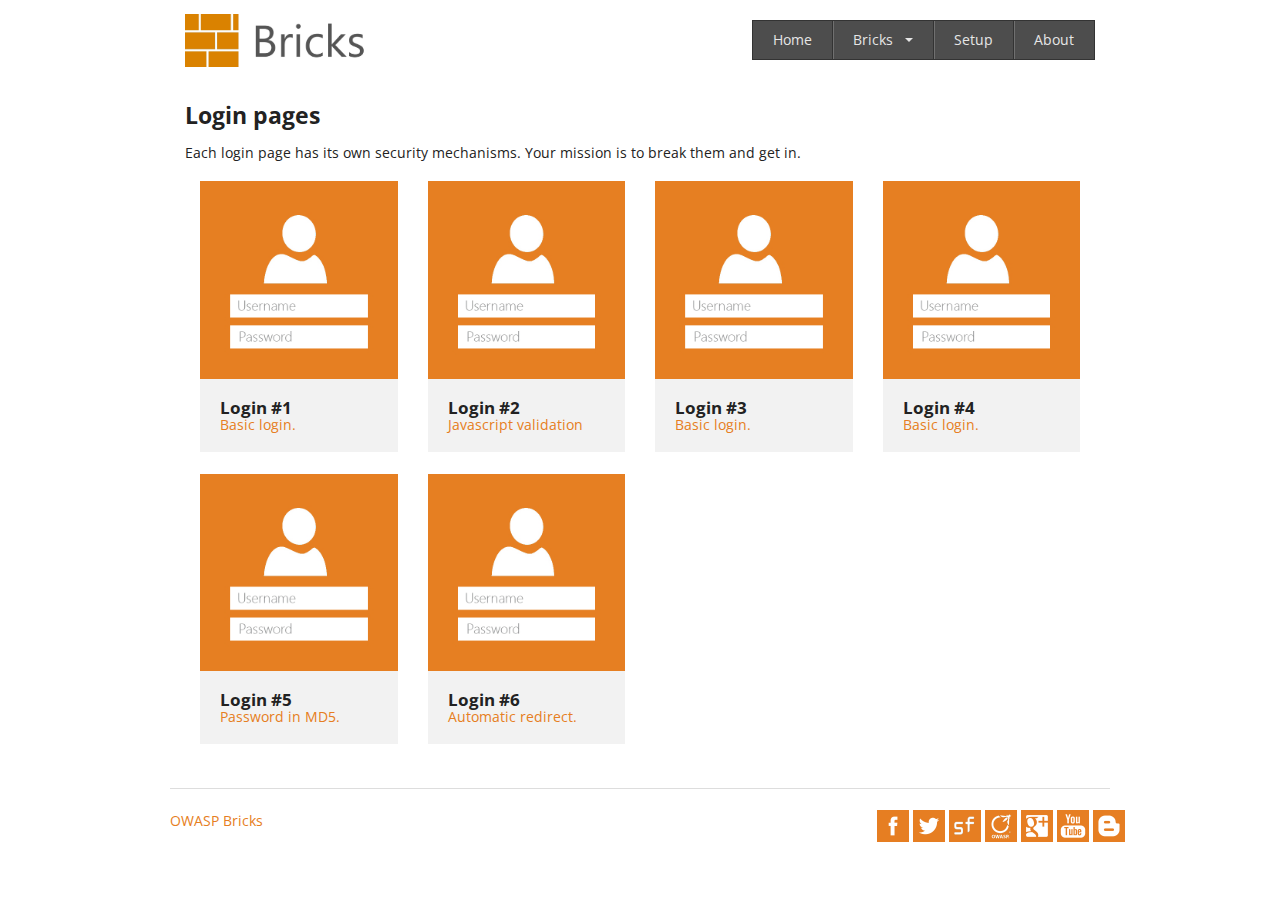
<file: template/assets/targets/example/appcode/bricks/login-pages.html>
<!DOCTYPE html>
<!--[if lt IE 7]> <html class="no-js lt-ie9 lt-ie8 lt-ie7" lang="en"> <![endif]-->
<!--[if IE 7]>    <html class="no-js lt-ie9 lt-ie8" lang="en"> <![endif]-->
<!--[if IE 8]>    <html class="no-js lt-ie9" lang="en"> <![endif]-->
<!--[if gt IE 8]><!--> <html class="no-js" lang="en"> <!--<![endif]-->
<head>
  <meta charset="utf-8" />
  <meta name="viewport" content="width=device-width" />
  <title>OWASP Bricks Login pages</title>  
  <!-- Included CSS Files (Uncompressed) -->
  <!--
  <link rel="stylesheet" href="stylesheets/foundation.css">
  -->  
  <!-- Included CSS Files (Compressed) -->
  <link rel="stylesheet" href="stylesheets/foundation.min.css">
  <link rel="icon" href="favicon.ico" type="image/x-icon">
  <link rel="stylesheet" href="stylesheets/app.css">
  <script src="javascripts/modernizr.foundation.js"></script>
  <!-- IE Fix for HTML5 Tags -->
  <!--[if lt IE 9]>
    <script src="http://html5shiv.googlecode.com/svn/trunk/html5.js"></script>
  <![endif]-->
<link href='http://fonts.googleapis.com/css?family=Open+Sans' rel='stylesheet' type='text/css'></head>
<body>
  <!-- Header and Nav -->

  <div class="row">
    <div class="three columns">
      <h1><a href="index.php"><img src="images/bricks.jpg" /></a></h1>
    </div>
    <div class="nine columns">
      <ul class="nav-bar right">
        <li><a href="index.php">Home</a></li>
		<li class="has-flyout">
			<a href="bricks.html">Bricks</a>
			<a href="bricks.html" class="flyout-toggle"><span> </span></a>
			<ul class="flyout">
			<li><a href="login-pages.html">Login pages</a></li>
			<li><a href="file-upload-pages.html">File Upload pages</a></li>
			<li><a href="content-pages.html">Content pages</a></li>
			</ul>
		</li>
        <li><a href="config/">Setup</a></li>
        <li><a href="about.html">About</a></li>
      </ul>
    </div>
  </div>

  <!-- End Header and Nav -->
  <div class="row"> 
  <div class="twelve columns">
  <h4>Login pages</h4>
  <p>Each login page has its own security mechanisms. Your mission is to break them and get in.<br/>
  </p>
  <a href="login-1/"><div class="three columns"><img class="hide-for-small" src="images/login.jpg"/>
      <div class="panel">	  
        <h5>Login #1</h5>
        Basic login.
      </div>
    </div></a>
  <a href="login-2/"><div class="three columns"><img class="hide-for-small" src="images/login.jpg"/>
      <div class="panel">	  
        <h5>Login #2</h5>
        Javascript validation
      </div>
    </div></a>
  <a href="login-3/"><div class="three columns"><img class="hide-for-small" src="images/login.jpg"/>
      <div class="panel">	  
        <h5>Login #3</h5>
        Basic login.
      </div>
    </div></a>
  <a href="login-4/"><div class="three columns"><img class="hide-for-small" src="images/login.jpg"/>
      <div class="panel">	  
        <h5>Login #4</h5>
        Basic login.
      </div>
    </div></a>
  <a href="login-5/"><div class="three columns"><img class="hide-for-small" src="images/login.jpg"/>
      <div class="panel">	  
        <h5>Login #5</h5>
        Password in MD5.
      </div>
    </div></a>
  <a href="login-6/"><div class="three columns"><img class="hide-for-small" src="images/login.jpg"/>
      <div class="panel">	  
        <h5>Login #6</h5>
        Automatic redirect.
      </div>
    </div></a>
	</div>
  
  <!-- Footer -->

  <footer class="row">
    <div class="twelve columns">
      <hr />
      <div class="row">
        <div class="six columns">
          <p><a href="http://sechow.com/bricks/" target="_blank">OWASP Bricks</p>
        </div>
        <div class="right">
           <a href="http://www.facebook.com/OWASPBricks" target="_blank"><img src="images/Facebook.png"/></a>&nbsp;<a href="https://twitter.com/OWASPBricks" target="_blank"><img src="images/Twitter.png"/></a>&nbsp;<a href="https://sourceforge.net/p/owaspbricks/" target="_blank"><img src="images/Sourceforge.png"/></a>&nbsp;<a href="https://www.owasp.org/index.php/OWASP_Bricks" target="_blank"><img src="images/owasp.png"/></a>&nbsp;<a href="http://gplus.to/OWASPBricks" target="_blank"><img src="images/Google+.png"/></a>&nbsp;<a href="https://www.youtube.com/OWASPBricks" target="_blank"><img src="images/YouTube.png"/></a>&nbsp;<a href="http://owaspbricks.blogspot.com/" target="_blank"><img src="images/Blogger.png"/></a>
		</div>
      </div>
    </div>
  </footer>

  
	
	
	
  </div>

  
  
  <!-- Included JS Files (Uncompressed) -->
  <!--
  
  <script src="javascripts/jquery.js"></script>
  
  <script src="javascripts/jquery.foundation.mediaQueryToggle.js"></script>
  
  <script src="javascripts/jquery.foundation.forms.js"></script>
  
  <script src="javascripts/jquery.foundation.reveal.js"></script>
  
  <script src="javascripts/jquery.foundation.orbit.js"></script>
  
  <script src="javascripts/jquery.foundation.navigation.js"></script>
  
  <script src="javascripts/jquery.foundation.buttons.js"></script>
  
  <script src="javascripts/jquery.foundation.tabs.js"></script>
  
  <script src="javascripts/jquery.foundation.tooltips.js"></script>
  
  <script src="javascripts/jquery.foundation.accordion.js"></script>
  
  <script src="javascripts/jquery.placeholder.js"></script>
  
  <script src="javascripts/jquery.foundation.alerts.js"></script>
  
  <script src="javascripts/jquery.foundation.topbar.js"></script>
  
  <script src="javascripts/jquery.foundation.joyride.js"></script>
  
  <script src="javascripts/jquery.foundation.clearing.js"></script>
  
  <script src="javascripts/jquery.foundation.magellan.js"></script>
  
  -->
  
  <!-- Included JS Files (Compressed) -->
  <script src="javascripts/jquery.js"></script>
  <script src="javascripts/foundation.min.js"></script>
  
  <!-- Initialize JS Plugins -->
  <script src="javascripts/app.js"></script>
  
</body>
</html>
</file>
<file: template/assets/targets/example/appcode/bricks/stylesheets/app.css>
/* Artfully masterminded by ZURB  */

/* -------------------------------------------------- 
   Table of Contents
-----------------------------------------------------
:: Shared Styles
:: Page Name 1
:: Page Name 2
*/


/* -----------------------------------------
   Shared Styles
----------------------------------------- */



/* -----------------------------------------
   Page Name 1
----------------------------------------- */




/* -----------------------------------------
   Page Name 2
----------------------------------------- */
</file>
<file: template/koth_sb/appcode/template/css/propane.css>
/*
 * Start Bootstrap - Landing Page (http://startbootstrap.com/)
 * Copyright 2013-2016 Start Bootstrap
 * Licensed under MIT (https://github.com/BlackrockDigital/startbootstrap/blob/gh-pages/LICENSE)
 */

body, html {
  width: 100%;
  height: 100%;
  background-color:#000;
}

body {
  font-family: Consolas, Menlo, Monaco, Lucida Console, Liberation Mono, DejaVu Sans Mono, Bitstream Vera Sans Mono, Courier New, monospace, serif;
  font-weight: 700;
  color:#f8f8f8;
}

h1 {
  text-align: center;
  font-family: Consolas, Menlo, Monaco, Lucida Console, Liberation Mono, DejaVu Sans Mono, Bitstream Vera Sans Mono, Courier New, monospace, serif;
  font-weight: 700;
  color:#ffffff;
}


h2, h3 {
  font-family: Consolas, Menlo, Monaco, Lucida Console, Liberation Mono, DejaVu Sans Mono, Bitstream Vera Sans Mono, Courier New, monospace, serif;
  font-weight: 700;
  color:#0648ef;
}

.red-team-briefing {
  color:#ff8a8a;
  text-align: justify;
}

.blue-team-briefing {
  color:#94b2ff;
  text-align: justify;
}

.codeblock {
  display: inline-block;
  border-style: solid;
  border-width: 1px;
  border-color: white;
  padding: 10px;
  background: none;

  color: rgb(13, 236, 13);
  -webkit-overflow-scrolling: touch;
  overflow-x: scroll;
  box-sizing: border-box;
}

.topnav {
  font-size: 16px;
  padding-top: 2px;
  padding-bottom: 2px;
  background-color:#ff0000;

}

.icon-div-1 {
  display:inline-block;
}

.header-div-1 {
    display: inline-block;
    margin-left: auto;
    margin-right: auto;
}

.logo-header-1 {
  text-align: center;
}

.lead {
  font-size: 18px;
  font-weight: 400;
}

.topscore {
  font-weight: bold;
  font-size: 20;
  color: #15C6FF;
  text-shadow: 1px 10px 6px #000000, 1px 5px 6px #ffffff, 0 -5px 4px #ff0000, 2px -10px 6px #ff0000, -2px -15px 11px #ff0000, 2px -18px 18px #ff0000;
}

.otherscore {
  font-size: 16;
  color: #000;
  text-shadow: 1px 1px 6px #ff0000;
}

.intro-header {
  padding-top: 50px;
  /* If you're making other pages, make sure there is 50px of padding to make sure the navbar doesn't overlap content! */
  padding-bottom: 50px;

  color: #ffffff;
  background-size: cover;
}


.intro-message {
  position: relative;
  padding-top: 5%;
  color: #ffffff;
}

.intro-message>h1 {
  margin: 10;
  text-shadow: 2px 2px 3px rgba(0, 0, 0, 0.6);
  font-size: 3em;
}

.intro-divider {
  width: 400px;
  border-top: 1px solid #000000;
  border-bottom: 1px solid rgba(0, 0, 0, 0.2);
}

.intro-message>h3 {
  text-shadow: 2px 2px 3px rgba(0, 0, 0, 0.6);
}

@media(max-width:767px) {
  .intro-message {
    padding-bottom: 15%;
  }
  .intro-message>h1 {
    font-size: 3em;
  }
  ul.intro-social-buttons>li {
    display: block;
    margin-bottom: 20px;
    padding: 0;
  }
  ul.intro-social-buttons>li:last-child {
    margin-bottom: 0;
  }
  .intro-divider {
    width: 100%;
  }
}

.network-name {
  text-transform: uppercase;
  font-size: 14px;
  font-weight: 400;
  letter-spacing: 2px;
}

.content-section-a {
  padding: 50px 0;
  background-color: #000000;
}

.content-section-b {
  padding: 50px 0;
  border-top: 1px solid #020000;
  border-bottom: 1px solid #e7e7e7;
}

.section-heading {
  margin-bottom: 30px;
}

.section-heading-spacer {
  float: left;
  width: 200px;
  border-top: 3px solid #e7e7e7;
}

.banner {
  padding: 100px 0;
  color: #212020;
  background: url(../img/banner-bg.jpg) no-repeat center center;
  background-size: cover;
}

.banner h2 {
  margin: 0;
  text-shadow: 2px 2px 3px rgb(255, 0, 0);
  font-size: 3em;
}

.banner ul {
  margin-bottom: 0;
}

.banner-social-buttons {
  float: right;
  margin-top: 0;
}

@media(max-width:1199px) {
  ul.banner-social-buttons {
    float: left;
    margin-top: 15px;
  }
}

@media(max-width:767px) {
  .banner h2 {
    margin: 0;
    text-shadow: 2px 2px 3px rgba(0, 0, 0, 0.6);
    font-size: 3em;
  }
  ul.banner-social-buttons>li {
    display: block;
    margin-bottom: 20px;
    padding: 0;
  }
  ul.banner-social-buttons>li:last-child {
    margin-bottom: 0;
  }
}

footer {
  padding: 50px 0;
  background-color: #000000;
}

p.copyright {
  margin: 15px 0 0;
}
</file>
